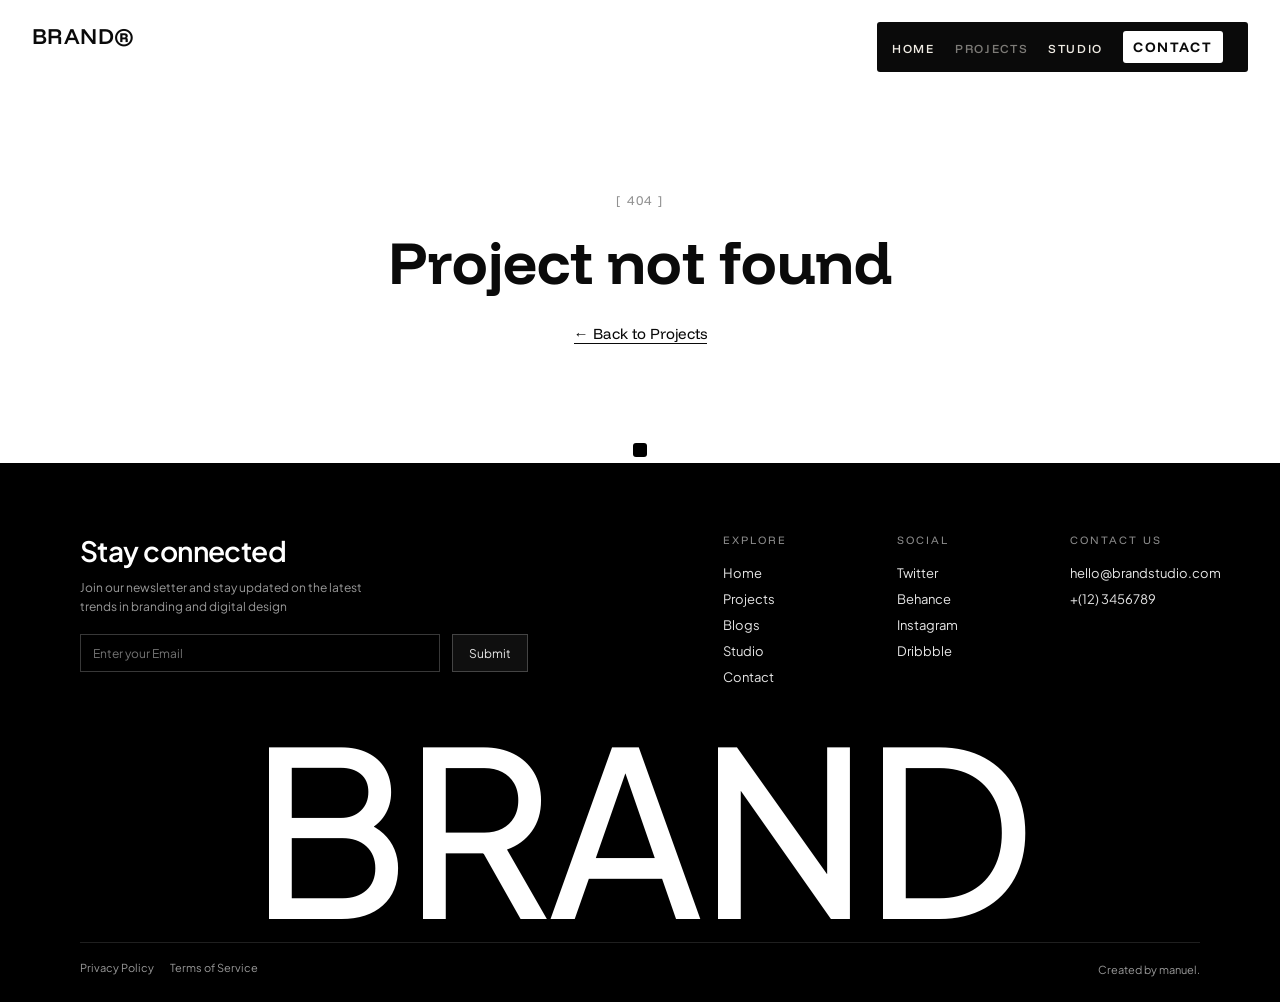
<file: project-detail.html>
<!doctype html>
<html lang="en">

<head>
    <meta charset="UTF-8" />
    <meta name="viewport" content="width=device-width, initial-scale=1.0" />
    <title>BRAND — Project</title>
    <meta name="description" content="Selected case study" />

    <link rel="preconnect" href="https://fonts.googleapis.com" />
    <link rel="preconnect" href="https://fonts.gstatic.com" crossorigin />
    <link
        href="https://fonts.googleapis.com/css2?family=Inter:wght@400;500&family=Plus+Jakarta+Sans:wght@400;500;600;700;800&family=Funnel+Display:wght@400;500;600;700&display=swap"
        rel="stylesheet" />

    <link rel="stylesheet" href="styles.css" />
    <link rel="stylesheet" href="project-detail.css" />
</head>

<body class="detail-page">

    <!-- NAVBAR -->
    <header class="site-header" id="top">
        <nav class="navbar" aria-label="Primary">
            <ul class="nav-links" aria-label="Primary links">
                <li>
                    <a class="nav-link" href="index.html">
                        <span class="swap" aria-hidden="true">
                            <span class="swap__inner">
                                <span class="swap__top">Home</span>
                                <span class="swap__bottom">Home</span>
                            </span>
                        </span>
                        <span class="sr-only">Home</span>
                    </a>
                </li>
                <li>
                    <a class="nav-link nav-link--active" href="projects.html">
                        <span class="swap" aria-hidden="true">
                            <span class="swap__inner">
                                <span class="swap__top">Projects</span>
                                <span class="swap__bottom">Projects</span>
                            </span>
                        </span>
                        <span class="sr-only">Projects</span>
                    </a>
                </li>
                <li>
                    <a class="nav-link" href="#">
                        <span class="swap" aria-hidden="true">
                            <span class="swap__inner">
                                <span class="swap__top">Studio</span>
                                <span class="swap__bottom">Studio</span>
                            </span>
                        </span>
                        <span class="sr-only">Studio</span>
                    </a>
                </li>
                <li>
                    <a class="nav-link contact" href="#">
                        <span class="swap" aria-hidden="true">
                            <span class="swap__inner">
                                <span class="swap__top">Contact</span>
                                <span class="swap__bottom">Contact</span>
                            </span>
                        </span>
                        <span class="sr-only">Contact</span>
                    </a>
                </li>
            </ul>
            <div class="nav-actions">
                <button class="burger-btn" type="button" aria-expanded="false" aria-controls="mobileMenu">
                    <span class="burger-btn__label">Menu</span>
                    <span class="burger-btn__icon" aria-hidden="true">
                        <span class="burger-btn__grid">
                            <span></span><span></span><span></span><span></span>
                        </span>
                        <span class="burger-btn__minus"></span>
                    </span>
                </button>
            </div>
        </nav>
    </header>

    <!-- MOBILE MENU -->
    <div class="mobile-menu" id="mobileMenu" hidden>
        <div class="mobile-menu__panel">
            <div class="mobile-menu__top" aria-label="Menu header">
                <span class="mobile-menu__title">Menu</span>
                <button class="icon-btn close-btn" type="button" aria-label="Close menu">
                    <span class="close" aria-hidden="true">–</span>
                </button>
            </div>
            <div class="mobile-menu__links" aria-label="Mobile links">
                <a class="mobile-link" href="index.html">
                    <span class="swap" aria-hidden="true"><span class="swap__inner"><span
                                class="swap__top">Home</span><span class="swap__bottom">Home</span></span></span>
                    <span class="sr-only">Home</span>
                </a>
                <a class="mobile-link" href="projects.html">
                    <span class="swap" aria-hidden="true"><span class="swap__inner"><span
                                class="swap__top">Projects</span><span
                                class="swap__bottom">Projects</span></span></span>
                    <span class="sr-only">Projects</span>
                </a>
                <a class="mobile-link" href="#">
                    <span class="swap" aria-hidden="true"><span class="swap__inner"><span
                                class="swap__top">Studio</span><span class="swap__bottom">Studio</span></span></span>
                    <span class="sr-only">Studio</span>
                </a>
                <a class="mobile-link" href="contact.html">
                    <span class="swap" aria-hidden="true"><span class="swap__inner"><span
                                class="swap__top">Contact</span><span class="swap__bottom">Contact</span></span></span>
                    <span class="sr-only">Contact</span>
                </a>
            </div>
        </div>
    </div>

    <!-- Wordmark -->
    <a class="page-wordmark" href="index.html" aria-label="Homepage">BRAND®</a>

    <!-- =====================================================
         MAIN — populated by JS
         ===================================================== -->
    <main id="detailMain" class="detail-main">

        <!-- SPLIT PANEL: fixed left + scrollable right -->
        <div class="detail-split" id="detailSplit">

            <!-- LEFT (fixed sidebar) -->
            <aside class="detail-left" id="detailLeft" aria-label="Project info">
                <!-- Back link -->
                <a class="detail-back" href="projects.html" aria-label="Back to all projects">
                    <span aria-hidden="true">←</span> All Projects
                </a>

                <div class="detail-left__body">
                    <h1 class="detail-title" id="detailTitle">—</h1>
                    <p class="detail-desc" id="detailDesc">—</p>

                    <div class="detail-meta" id="detailMeta" aria-label="Project details"></div>

                    <div class="detail-services" id="detailServices" aria-label="Services provided"></div>

                </div>
            </aside>

            <!-- RIGHT (scrollable content) -->
            <div class="detail-right" id="detailRight">
                <div class="detail-content" id="detailContent" aria-label="Project content">
                    <!-- Sections injected by JS -->
                </div>
            </div>

        </div>

        <!-- RELATED PROJECTS -->
        <section class="detail-related" id="detailRelated" aria-label="Related projects">
            <div class="detail-related__inner">
                <h2 class="detail-related__heading">Latest Projects</h2>
                <div class="detail-related__grid" id="detailRelatedGrid"></div>
            </div>
        </section>

    </main>

    <!-- FOOTER -->
    <footer class="site-footer" aria-label="Footer">
        <div class="site-footer__inner">
            <div class="site-footer__top">
                <div class="site-footer__signup" aria-label="Newsletter">
                    <h2 class="site-footer__title">Stay connected</h2>
                    <p class="site-footer__copy">Join our newsletter and stay updated on the latest<br>trends in
                        branding and digital design</p>
                    <form class="site-footer__form" action="#" method="post">
                        <label class="sr-only" for="footerEmail2">Enter your email</label>
                        <input class="site-footer__input" id="footerEmail2" name="email" type="email"
                            autocomplete="email" placeholder="Enter your Email" required />
                        <button class="site-footer__submit" type="submit">Submit</button>
                    </form>
                </div>
                <div class="site-footer__links" aria-label="Footer links">
                    <nav class="site-footer__col" aria-label="Explore">
                        <p class="site-footer__heading">EXPLORE</p>
                        <a class="site-footer__link" href="index.html">Home</a>
                        <a class="site-footer__link" href="projects.html">Projects</a>
                        <a class="site-footer__link" href="#">Blogs</a>
                        <a class="site-footer__link" href="#">Studio</a>
                        <a class="site-footer__link" href="#">Contact</a>
                    </nav>
                    <nav class="site-footer__col" aria-label="Social">
                        <p class="site-footer__heading">SOCIAL</p>
                        <a class="site-footer__link" href="#">Twitter</a>
                        <a class="site-footer__link" href="#">Behance</a>
                        <a class="site-footer__link" href="#">Instagram</a>
                        <a class="site-footer__link" href="#">Dribbble</a>
                    </nav>
                    <div class="site-footer__col" aria-label="Contact us">
                        <p class="site-footer__heading">CONTACT US</p>
                        <a class="site-footer__link" href="mailto:hello@brandstudio.com">hello@brandstudio.com</a>
                        <a class="site-footer__link" href="tel:+123456789">+(12) 3456789</a>
                    </div>
                </div>
            </div>
            <div class="site-footer__wordmark" aria-label="BRAND">
                <span class="site-footer__word">BRAND</span>
            </div>
            <div class="site-footer__bottom" aria-label="Legal links">
                <div class="site-footer__legal">
                    <a class="site-footer__meta" href="#">Privacy Policy</a>
                    <a class="site-footer__meta" href="#">Terms of Service</a>
                </div>
                <div class="site-footer__credit">
                    <span class="site-footer__meta">Created by manuel.</span>
                </div>
            </div>
        </div>
    </footer>

    <!-- Custom cursor -->
    <div class="site-cursor" id="siteCursor" aria-hidden="true">
        <div class="site-cursor__dot"></div>
        <div class="site-cursor__label"></div>
    </div>

    <script src="projects-data.js"></script>
    <script src="script.js"></script>
    <script src="project-detail.js"></script>
</body>

</html>
</file>
<file: styles.css>
:root {
    --bg: #ffffff;
    --nav-bg: #0a0a0a;
    --text: #f0ece4;
    --text-muted: #a09d97;
    --overlay: rgba(0, 0, 0, 0.35);
    --divider: rgba(255, 255, 255, 0.1);

    --grid-gap: 28px;

    --light-bg: #ffffff;
    --light-text: #0a0a0a;
    --light-muted: #a09d97;
    --light-divider: rgba(10, 10, 10, 0.12);

    --font-ui: "Plus Jakarta Sans", system-ui, -apple-system, Segoe UI, Roboto, Helvetica, Arial,
        "Apple Color Emoji", "Segoe UI Emoji";
    --font-body: "Inter", system-ui, -apple-system, Segoe UI, Roboto, Helvetica, Arial,
        "Apple Color Emoji", "Segoe UI Emoji";
    --font-display: "Funnel Display", ui-serif, "Times New Roman", Times, serif;

    --ease: ease;
    --swap-dur: 280ms;
    --accent: #1f4bff;
    --container-pad: 32px;
    --nav-height: 50px;
    --nav-offset-top: 22px;
}

* {
    box-sizing: border-box;
}

[hidden] {
    display: none !important;
}


html {
    height: 100%;
    overflow-x: hidden;
}

body {
    min-height: 100%;
    overflow-x: hidden;
}

.no-scroll {
    overflow: hidden;
}

body {
    margin: 0;
    background: var(--light-bg);
    color: var(--text);
    font-family: var(--font-ui);
}

main {
    position: relative;
    z-index: 1;
}

a {
    color: inherit;
    text-decoration: none;
}

button {
    font: inherit;
}

.sr-only {
    position: absolute;
    width: 1px;
    height: 1px;
    padding: 0;
    margin: -1px;
    overflow: hidden;
    clip: rect(0, 0, 0, 0);
    white-space: nowrap;
    border: 0;
}

/* NAVBAR */
.site-header {
    position: fixed;
    top: 0;
    left: 0;
    right: 0;
    z-index: 50;
    background: transparent;
    pointer-events: none;
}

.navbar {
    position: fixed;
    top: var(--nav-offset-top);
    right: var(--container-pad);
    height: var(--nav-height);
    display: inline-flex;
    align-items: center;
    gap: 10px;
    padding: 0 15px;
    background: var(--nav-bg);
    border-radius: 3px;
    pointer-events: auto;
}

.brand {
    display: inline-flex;
    align-items: center;
    gap: 10px;
    min-height: 44px;
}

.brand__text {
    font-family: var(--font-ui);
    font-weight: 500;
    font-size: 18px;
    letter-spacing: 0.02em;
    color: var(--text);
}

.nav-links {
    list-style: none;
    padding: 0;
    margin: 0;
    display: flex;
    gap: 20px;
    align-items: center;
}

.nav-link {
    display: inline-flex;
    align-items: center;
    height: 20px;
    font-size: 12px;
    letter-spacing: 0.14em;
    text-transform: uppercase;
    font-weight: 500;
    font-family: var(--font-display);
    color: var(--text);
    position: relative;
    padding: 10px 0;
}

.contact {
    background: var(--bg);
    color: var(--nav-bg);
    font-size: 14px;
    font-weight: 700;
    letter-spacing: 0.12em;
    padding: 0 10px;
    border-radius: 3px;
    height: 32px;
}

.nav-actions {
    display: inline-flex;
    align-items: center;
    gap: 14px;
}

.burger-btn {
    display: none;
    align-items: center;
    gap: 12px;
    padding: 0 10px;
    border: 0;
    background: var(--nav-bg);
    color: var(--text);
    cursor: pointer;
}

.burger-btn__label {
    font-family: var(--font-display);
    font-weight: 700;
    font-size: 14px;
    letter-spacing: 0.12em;
    text-transform: uppercase;
}

.burger-btn__icon {
    width: 16px;
    height: 16px;
    display: grid;
    place-items: center;
    position: relative;
}

.burger-btn__grid {
    display: grid;
    grid-template-columns: repeat(2, 1fr);
    gap: 3px;
    width: 16px;
    height: 16px;
}

.burger-btn__grid span {
    display: block;
    background: var(--text);
    border-radius: 1px;
}

.burger-btn__minus {
    position: absolute;
    left: 1px;
    right: 1px;
    height: 2px;
    background: var(--text);
    border-radius: 2px;
    opacity: 0;
}

.burger-btn[aria-expanded="true"] .burger-btn__grid {
    opacity: 0;
}

.burger-btn[aria-expanded="true"] .burger-btn__minus {
    opacity: 1;
}

.btn-outline {
    display: inline-flex;
    align-items: center;
    justify-content: center;
    height: 34px;
    padding: 0 10px;
    border-radius: 3px;
    border: 1px solid var(--text);
    color: black;
    background: white;
    font-size: 13px;
    text-transform: uppercase;
    font-weight: 700;
    line-height: 1;
}

.btn-outline--mobile {
    padding: 0 16px;
}

.icon-btn {
    height: 44px;
    width: 44px;
    border-radius: 999px;
    border: 1px solid transparent;
    background: transparent;
    color: var(--text);
    display: inline-grid;
    place-items: center;
    cursor: pointer;
}

.burger {
    width: 18px;
    height: 12px;
    position: relative;
}

.burger::before,
.burger::after,
.burger span {
    content: "";
    position: absolute;
    left: 0;
    right: 0;
    height: 2px;
    background: var(--text);
    border-radius: 2px;
}

.burger::before {
    top: 0;
}

.burger::after {
    bottom: 0;
}

.burger span {
    top: 50%;
    transform: translateY(-50%);
}

/* swap animation */
.swap {
    height: 1em;
    line-height: 1;
    display: inline-block;
    overflow: hidden;
}

.swap__inner {
    display: flex;
    flex-direction: column;
    transform: translateY(0);
    transition: transform var(--swap-dur) var(--ease);
    will-change: transform;
}

.swap__top,
.swap__bottom {
    display: block;
    line-height: 1;
}

.nav-link:hover .swap__inner,
.nav-link:active .swap__inner,
.mobile-link:hover .swap__inner,
.mobile-link:active .swap__inner {
    transform: translateY(-50%);
}

/* HERO CORNER WORDMARK */
.hero-wordmark {
    position: absolute;
    top: var(--nav-offset-top);
    left: var(--container-pad);
    z-index: 5;
    font-family: var(--font-display);
    font-weight: 600;
    font-size: 22px;
    letter-spacing: 0.02em;
    color: var(--text);
}

/* HERO */
.hero {
    position: fixed;
    inset: 0;
    width: 100%;
    height: 100vh;
    height: 100svh;
    display: grid;
    align-items: end;
    z-index: 0;
    overflow: hidden;
    background: #000;
}

.hero__bg {
    position: absolute;
    inset: 0;
    background-image: url("/asset/annie-spratt-QckxruozjRg-unsplash.jpg");
    background-size: cover;
    background-position: center;
    will-change: transform;
    transform: translate3d(0, 0, 0) scale(1.18);
}


.hero__overlay {
    position: absolute;
    inset: 0;
    background: var(--overlay);
}

.hero__content {
    position: relative;
    padding: calc(var(--nav-height) + 10px) var(--container-pad) 50px;
    width: 100%;
    max-width: 1400px;
    margin: 0 auto;

    display: flex;
    align-items: flex-end;
    justify-content: space-between;
    gap: clamp(24px, 6vw, 110px);

    min-width: 0;

    will-change: transform;
}

.hero__title {
    margin: 0;
    font-family: var(--font-display);
    font-weight: 700;
    font-size: clamp(18px, 8vw, 90px);
    line-height: 0.88;
    letter-spacing: 0.015em;
    text-transform: uppercase;
    color: var(--text);
    /* flex: 1 1 auto; */
    min-width: 0;
}

.hero__copy {
    margin: 0;
    max-width: 56ch;
    font-family: var(--font-display);
    font-weight: 400;
    font-size: 12px;
    line-height: 1.9;
    letter-spacing: 0.18em;
    text-transform: uppercase;
    color: var(--text);
    /* flex: 0 1 56ch; */
    margin-left: auto;
    padding-bottom: 20px;
}

/* @media (min-width: 1100px) {
    .hero__title {
        white-space: nowrap;
    }
} */

.hero__label {
    margin: 0 0 18px;
    font-size: 12px;
    letter-spacing: 0.16em;
    text-transform: uppercase;
    color: var(--text);
}

.hero__brand {
    margin: 0 0 18px;
    font-family: var(--font-display);
    font-weight: 600;
    letter-spacing: 0.01em;
    font-size: clamp(44px, 6.6vw, 96px);
    line-height: 0.95;
    color: var(--text);
}

.hero__headline {
    margin: 0;
    font-family: var(--font-display);
    font-weight: 500;
    font-size: clamp(30px, 4.6vw, 64px);
    line-height: 1.05;
    letter-spacing: 0.005em;
    max-width: 22ch;
    color: var(--text);
}

.hero-spacer {
    height: 100vh;
    height: 100svh;
}

.intro-section {
    position: relative;
    margin-top: 100vh;
    margin-top: 100svh;
    background: var(--light-bg);
    padding: 80px 80px;
    z-index: 2;
}

.intro-label {
    margin: 0 0 28px;
    font-family: var(--font-display);
    font-size: 12px;
    letter-spacing: 0.18em;
    text-transform: uppercase;
    color: #1a1a1a;
}

.headline-container {
    padding-left: 12%;
}

.main-text {
    color: #1a1a1a;
    font-size: clamp(28px, 6vw, 48px);
    font-weight: 500;
    line-height: 1.25;
    text-align: right;

    font-family: "Funnel Display", sans-serif;
    margin: 0;
}


/* --- THE WORD-BY-WORD LOGIC --- */
.word {
    display: inline;
    font-family: "Funnel Display", sans-serif;
    color: #1a1a1a;
    /* Start dark */
    transition: color 0.8s cubic-bezier(0.4, 0, 0.2, 1);
    /* Increase 0.08s to 0.1s if you want it even slower */
    transition-delay: calc(var(--word-index) * 0.08s);
}

/* PHOTOGRAPHY STATS */
.photo-stats {
    display: flex;
    align-items: flex-start;
    gap: 80px;
    margin-top: 70px;
    padding-left: 28%;
}

.photo-stat {
    display: flex;
    flex-direction: column;
    align-items: center;
    gap: 6px;
}

.photo-stat__number {
    font-family: var(--font-body);
    font-weight: 500;
    font-size: clamp(92px, 10vw, 110px);
    line-height: 1;
    color: #1a1a1a;
    letter-spacing: -0.03em;
}

.photo-stat__label {
    font-family: "Funnel Display", sans-serif;
    font-weight: 400;
    font-size: 18px;
    color: #1b1b1b;
    letter-spacing: 0.01em;
}

/* --- REVEAL COLORS --- */

/* When visible, turn words white */
.is-visible .word {
    color: #ffffff;
}

.is-visible .photo-stat__number {
    color: #ffffff;
}

.is-visible .photo-stat__label {
    color: #9a9a9a;
}

.is-visible .intro-label {
    color: #dcdcdc;
}

/* Button & Corner Effect */
.see-work-btn {
    position: relative;
    color: #1a1a1a;
    text-decoration: none;
    padding: 15px 40px;
    font-size: 16px;
    font-family: "Funnel Display", sans-serif;
    transition: color 0.3s;
}

.see-work-btn::before,
.see-work-btn::after {
    content: '';
    position: absolute;
    inset: 0;
    border: 1.5px solid #1a1a1a;
    transform: scale(0.8);
    opacity: 1;
    transition: all 0.4s cubic-bezier(0.165, 0.84, 0.44, 1);
    -webkit-mask-image:
        linear-gradient(to right, black 8px, transparent 8px, transparent calc(100% - 8px), black calc(100% - 8px)),
        linear-gradient(to bottom, black 8px, transparent 8px, transparent calc(100% - 8px), black calc(100% - 8px));
    mask-image:
        linear-gradient(to right, black 8px, transparent 8px, transparent calc(100% - 8px), black calc(100% - 8px)),
        linear-gradient(to bottom, black 8px, transparent 8px, transparent calc(100% - 8px), black calc(100% - 8px));
    -webkit-mask-composite: source-in;
    mask-composite: intersect;
}

/* .marquee {
  overflow: hidden;
  user-select: none;
  display: flex;
  background: var(--light-bg);
} */

/* 1. The Container: Uses position relative so the fade overlays stay inside */
.marquee {
    position: relative;
    width: 100%;
    overflow: hidden;
    background: #ffffff;
    z-index: 2;
    /* padding: 10px;
    border-top: 1px solid #9a9a9a62;
    border-bottom: 1px solid #9a9a9a62; */

}

.marquee::before,
.marquee::after {
    content: "";
    position: absolute;
    top: 0;
    width: 200px;
    height: 100%;
    z-index: 2;
    pointer-events: none;
}

.marquee::before {
    left: 0;
    background: linear-gradient(to right, white, rgba(255, 255, 255, 0));
}

.marquee::after {
    right: 0;
    background: linear-gradient(to left, white, rgba(255, 255, 255, 0));
}

/* 3. The Scrolling Track */
.marquee-content {
    display: flex;
    gap: 60px;
    width: max-content;
    animation: scroll 25s linear infinite;
}

/* Pause on hover */
.marquee:hover .marquee-content {
    animation-play-state: paused;
}

.logo-item {
    flex-shrink: 0;
    font-family: var(--font-display);
    font-weight: 400;
    font-size: 24px;
    text-transform: uppercase;
    color: #000;
    display: flex;
    align-items: center;
    letter-spacing: 2px;
}

.logo-item b {
    font-weight: 900;
    margin-right: 8px;
}

/* 4. The Animation Logic */
@keyframes scroll {
    from {
        transform: translateX(0);
    }

    to {
        transform: translateX(-50%);
    }

    /* -50% ensures a seamless loop */
}

/* SELECTED PROJECTS */
.projects {
    background: var(--light-bg);
    color: var(--light-text);
    position: relative;
    z-index: 2;
}

.projects__inner {
    padding: 150px 80px 120px;
    max-width: 1520px;
    margin: 0 auto;
}

.projects__label {
    margin: 0 0 22px;
    font-family: var(--font-display);
    font-size: 12px;
    letter-spacing: 0.16em;
    text-transform: uppercase;
}

.projects__head {
    display: grid;
    grid-template-columns: 1.15fr 0.85fr;
    gap: 80px;
    align-items: start;
}

.projects__headline {
    margin: 0;
    font-family: var(--font-display);
    font-weight: 500;
    font-size: clamp(34px, 5.1vw, 62px);
    line-height: 1.02;
    letter-spacing: -0.02em;
}

.projects__support {
    margin: 10px 0 0;
    max-width: 380px;
    justify-self: end;
    font-family: var(--font-ui);
    font-size: 15px;
    line-height: 1.55;
    color: rgba(10, 10, 10, 0.849);
}

.editorial-grid {
    display: grid;
    grid-template-columns: repeat(12, 1fr);
    gap: 70px;
    max-width: 1200px;
    margin: 100px auto;
}

/* Anchor-reset: cards are now <a> tags â€” strip link defaults */
.card-1-style,
.card-2,
.card-3,
.card-4-style,
.card-5-offset {
    display: block;
    text-decoration: none;
    color: inherit;
    cursor: none;
}

/* THE MASTER STYLE - Card 1, 4, and 5 use this */
.card-1-style {
    grid-column: 1 / span 6;
    aspect-ratio: 1.1 / 1;
}


/* Unique styles for the others */
.card-2 {
    grid-column: 7 / span 6;
    aspect-ratio: 1 / 1;
    /* Shorter than the rest */
    margin-top: 150px;
}

.card-3 {
    grid-column: 2 / span 10;
    aspect-ratio: 12/ 7;
    margin: 60px 0;
}

/* Position offsets for the last two to prevent alignment */
/* Card 4 (Angel) stays on the left */
.card-4-style {
    grid-column: 1 / span 5;
    aspect-ratio: 1.1 / 1;
}

/* Card 5 (Redemption) - FIXED */
.card-5-offset {
    /* We force it to start at column 8 to match the top pair's gap */
    grid-column: 8 / span 5;

    /* We keep the height identical to Card 1 */
    aspect-ratio: 1.1 / 1;

    /* We keep the vertical stagger */
    margin-top: 150px;
}

.img-container {
    width: 100%;
    height: 100%;
    overflow: hidden;
    background: #1a1a1a;
}

img {
    width: 100%;
    height: 100%;
    object-fit: cover;
    filter: grayscale(100%);
}

/* .project-hover {
    position: absolute;
    left: 18px;
    bottom: 18px;
    padding: 8px 12px;
    background: #ffffff;
    border: 1px solid rgba(10, 10, 10, 0.2);
    border-radius: 2px;
    font-family: var(--font-display);
    font-size: 12px;
    letter-spacing: 0.06em;
    text-transform: uppercase;
    opacity: 0;
    transform: translateY(6px);
    transition: opacity 200ms var(--ease), transform 200ms var(--ease);
    pointer-events: none;
}

.project-card:hover .project-hover,
.project-card:focus-visible .project-hover {
    opacity: 1;
    transform: translateY(0);
}

.project-card:hover .project-media img {
    transform: scale(1.02);
} */

.project-meta {
    display: flex;
    align-items: flex-end;
    justify-content: space-between;
    gap: 20px;
    padding-top: 10px;
    font-family: var(--font-display);
}

.project-title {
    font-size: 18px;
    line-height: 1.35;
    color: rgba(10, 10, 10, 0.78);
}

.project-subtitle {
    font-size: 13px;
    color: rgba(10, 10, 10, 0.616);
    margin-top: 2px;
}

.project-year {
    font-size: 16px;
    color: rgba(10, 10, 10, 0.78);
    white-space: nowrap;
}

/* 1. Base state for all images */
img {
    width: 100%;
    height: 100%;
    object-fit: cover;
    filter: grayscale(100%) brightness(0.8);
    /* Start dim and B&W */
    transition:
        filter 0.6s cubic-bezier(0.4, 0, 0.2, 1),
        transform 0.8s cubic-bezier(0.4, 0, 0.2, 1);
}

/* 2. Hover state: Applied to the card so the image inside reacts */
.card-1-style:hover img,
.card-2:hover img,
.card-3:hover img,
.card-4-style:hover img,
.card-5-offset:hover img {
    filter: grayscale(0%) brightness(1);
    /* Pop to full color/brightness */
    transform: scale(1.08);
    /* Sophisticated zoom */
}

/* 3. Caption Reaction (Optional but recommended) */
.card-1-style:hover .caption,
.card-2:hover .caption,
.card-3:hover .caption,
.card-4-style:hover .caption,
.card-5-offset:hover .caption {
    border-top-color: #fff;
    /* Highlight the line on hover */
    color: #fff;
}

.projects__all {
    margin-top: 10px;
    display: flex;
    width: fit-content;
    margin-left: auto;
    margin-right: auto;
    align-items: center;
    gap: 10px;
    padding: 10px 12px;
    border: 1px solid rgba(10, 10, 10, 0.836);
    border-radius: 2px;
    font-family: var(--font-display);
    font-size: 15px;
    color: var(--light-text);
}

.projects__all:hover {
    border-color: rgba(10, 10, 10, 0.6);
}

/* SERVICES + PROCESS */
.services {
    background: var(--nav-bg);
    color: var(--text);
    position: relative;
    z-index: 2;
}

.services__inner {
    padding: 100px 50px 110px;
    max-width: 1520px;
    margin: 0 auto;
}

.services__grid {
    display: grid;
    grid-template-columns: 500px 1fr;
    gap: 90px;
    align-items: start;
    padding-bottom: 80px;
}

.services__label {
    margin: 0 0 18px;
    font-family: var(--font-display);
    font-size: 11px;
    letter-spacing: 0.18em;
    text-transform: uppercase;
    color: rgba(240, 236, 228, 0.7);
}

.services-card {
    display: grid;
    gap: 14px;
}

.services-card__media {
    width: 250px;
    aspect-ratio: 1.2 / 1;
    overflow: hidden;
    background: #151515;
}

.services-card__media img {
    width: 100%;
    height: 100%;
    object-fit: cover;
    filter: grayscale(100%) contrast(1.05) brightness(0.9);
    transform: none;
}

.services-card__copy {
    margin: 0;
    font-family: var(--font-body);
    font-size: 12px;
    letter-spacing: 0.1em;
    line-height: 1.55;
    color: rgba(240, 236, 228, 0.72);
    max-width: 300px;
}

.services-card__cta {
    display: inline-flex;
    align-items: center;
    justify-content: space-between;
    gap: 12px;
    width: fit-content;
    padding: 9px 12px;
    border: 1px solid rgba(240, 236, 228, 0.35);
    border-radius: 2px;
    font-family: var(--font-display);
    font-size: 15px;
    color: var(--text);
}

.services-card__cta:hover {
    border-color: rgba(240, 236, 228, 0.75);
}

.services__right {
    border-top: 1px solid rgba(240, 236, 228, 0.2);
}

.accordion {
    display: grid;
}

.accordion__item {
    border-bottom: 1px solid rgba(240, 236, 228, 0.2);
}

.accordion__trigger {
    width: 100%;
    display: flex;
    align-items: center;
    justify-content: space-between;
    gap: 16px;
    padding: 18px 0;
    background: transparent;
    border: 0;
    color: inherit;
    cursor: pointer;
    text-align: left;
}

.accordion__title {
    font-family: var(--font-display);
    font-weight: 500;
    font-size: 42px;
    letter-spacing: -0.01em;
}

.accordion__icon {
    width: 18px;
    height: 18px;
    position: relative;
    flex: 0 0 auto;
    opacity: 0.9;
}

.accordion__icon::before,
.accordion__icon::after {
    content: "";
    position: absolute;
    left: 50%;
    top: 50%;
    width: 14px;
    height: 2px;
    background: rgba(240, 236, 228, 0.9);
    transform: translate(-50%, -50%);
}

.accordion__icon::after {
    transform: translate(-50%, -50%) rotate(90deg);
    transition: transform 180ms var(--ease);
}

.accordion__item.is-open .accordion__icon::after {
    transform: translate(-50%, -50%) rotate(0deg);
}

.accordion__panel {
    padding: 0 0 18px;
}

.accordion__desc {
    margin: 0 0 12px;
    font-family: var(--font-ui);
    letter-spacing: 0.1em;
    font-size: 12px;
    line-height: 1.55;
    color: rgba(240, 236, 228, 0.72);
    max-width: 640px;
}

.accordion__tags {
    display: flex;
    flex-wrap: wrap;
    gap: 8px;
    margin: 0 0 12px;
}

.tag {
    display: inline-flex;
    align-items: center;
    height: 30px;
    padding: 10px 8px;
    border-radius: 2px;
    border: 1px solid rgba(240, 236, 228, 0.28);
    color: rgba(240, 236, 228, 0.86);
    font-family: var(--font-display);
    letter-spacing: 0.1em;
    font-size: 11px;
    white-space: nowrap;
}

.accordion__thumbs {
    display: grid;
    grid-template-columns: repeat(3, 1fr);
    gap: 10px;
    max-width: 600px;
}

.accordion__thumbs img {
    width: 100%;
    aspect-ratio: 4 / 3;
    object-fit: cover;
    filter: none;
    transform: none;
}

.process {
    margin-top: 90px;
}

.process__label {
    margin: 0 0 18px;
    font-family: var(--font-display);
    font-size: 11px;
    letter-spacing: 0.18em;
    text-transform: uppercase;
    color: rgba(240, 236, 228, 0.7);
}

.process__grid {
    display: grid;
    grid-template-columns: repeat(4, 1fr);
    gap: 14px;
}

.process-card {
    border: 1px solid rgba(240, 236, 228, 0.18);
    border-radius: 2px;
    padding: 26px;
    min-height: 300px;
    background: linear-gradient(135deg,
            rgba(255, 255, 255, 0.10),
            rgba(255, 255, 255, 0.10));
    backdrop-filter: blur(12px) saturate(130%);
    -webkit-backdrop-filter: blur(12px) saturate(130%);
    overflow: hidden;
    display: flex;
    flex-direction: column;
}

.process-card__top {
    display: flex;
    align-items: center;
    justify-content: space-between;
}

.process-card__num {
    font-family: var(--font-display);
    font-size: 13px;
    letter-spacing: 0.1em;
    color: rgba(240, 236, 228, 0.85);
}

.process-card__plus {
    font-family: var(--font-display);
    font-size: 18px;
    color: rgba(240, 236, 228, 0.85);
}

.process-card__title {
    margin: auto 0 14px;
    font-family: var(--font-display);
    font-weight: 500;
    font-size: clamp(26px, 2.4vw, 34px);
    line-height: 1.02;
    letter-spacing: -0.02em;
}

.process-card__desc {
    margin: 0;
    font-family: var(--font-ui);
    font-size: 13px;
    line-height: 1.6;
    letter-spacing: 0.02em;
    color: rgba(240, 236, 228, 0.72);
}

.benefits {
    position: relative;
    z-index: 2;
    color: var(--light-text);
    background: var(--light-bg);
}

.benefits__inner {
    max-width: 1520px;
    margin: 0 auto;
    padding: 110px 50px;
}

.benefits__head {
    display: grid;
    grid-template-columns: 1fr 420px;
    gap: 50px;
    align-items: start;
    margin-bottom: 46px;
}

.benefits__kicker {
    margin: 0 0 8px;
    font-family: var(--font-display);
    font-size: 12px;
    letter-spacing: 0.18em;
    text-transform: uppercase;
    color: rgba(10, 10, 10, 0.842);
}

.benefits__headline {
    margin: 0;
    font-family: var(--font-display);
    font-weight: 500;
    font-size: clamp(34px, 5.1vw, 62px);
    /* letter-spacing: -0.03em; */
    line-height: 1.05;
}

.benefits__name {
    color: var(--accent);
}

.benefits__aside {
    display: grid;
    justify-items: end;
    gap: 16px;
}

.benefits__copy {
    margin-top: 20px;
    max-width: 35ch;
    font-family: var(--font-ui);
    font-size: 13px;
    line-height: 1.6;
    color: rgba(10, 10, 10, 0.781);
    text-align: right;
}

.benefits__cta {
    display: inline-flex;
    align-items: center;
    gap: 10px;
    padding: 12px 16px;
    border-radius: 2px;
    background: var(--nav-bg);
    color: var(--text);
    font-family: var(--font-display);
    font-size: 13px;
    letter-spacing: 0.08em;
    text-transform: none;
    font-weight: 600;
}

.benefits__grid {
    display: grid;
    grid-template-columns: repeat(3, 1fr);
    grid-template-areas:
        "wide wide feature"
        "card2 card3 card4";
    grid-template-rows: 420px 320px;
    gap: 18px;
}

.benefit-card {
    position: relative;
    overflow: hidden;
    background: #e9e9e9;
}

.benefit-card--wide {
    grid-area: wide;
}

.benefit-card--feature {
    grid-area: feature;
}

.benefits__grid .benefit-card:nth-child(3) {
    grid-area: card2;
}

.benefits__grid .benefit-card:nth-child(4) {
    grid-area: card3;
}

.benefits__grid .benefit-card:nth-child(5) {
    grid-area: card4;
}

.benefit-card__media {
    position: absolute;
    inset: 0;
    width: 100%;
    height: 100%;
    display: block;
}

.benefit-card__media img {
    width: 100%;
    height: 100%;
    object-fit: cover;
    object-position: center;
    display: block;
    filter: grayscale(100%) contrast(1.05) brightness(0.96);
}

.benefit-card::before {
    content: "";
    position: absolute;
    inset: 0;
    background: none;
    pointer-events: none;
    z-index: 1;
}

.benefit-card:not(.benefit-card--wide)::after {
    content: "";
    position: absolute;
    left: 0;
    right: 0;
    top: 48%;
    bottom: 0;
    background: linear-gradient(to top,
            rgba(0, 0, 0, 0.78) 0%,
            rgba(0, 0, 0, 0.38) 36%,
            rgba(0, 0, 0, 0) 100%);
    pointer-events: none;
    z-index: 1;
}

.benefit-card__title {
    position: absolute;
    left: 18px;
    bottom: 48px;
    margin: 0;
    color: #fff;
    padding: 0;
    background: transparent;
    border-radius: 0;
    font-family: var(--font-display);
    font-weight: 600;
    font-size: 25px;
    line-height: 1.05;
    letter-spacing: -0.02em;
    max-width: calc(100% - 36px);
    text-shadow: 0 1px 0 rgba(0, 0, 0, 0.25);
    z-index: 2;
}

.benefit-card--wide .benefit-card__title {
    left: 16px;
    right: 16px;
    top: 14px;
    bottom: auto;
    padding: 0;
    background: transparent;
    font-size: 25px;
    letter-spacing: -0.01em;
}

.benefit-card--wide::before {
    content: "";
    position: absolute;
    left: 0;
    right: 0;
    top: 0;
    height: 92px;
    background: linear-gradient(to bottom, rgba(0, 0, 0, 0.46), rgba(0, 0, 0, 0));
    pointer-events: none;
    z-index: 1;
}



.benefit-card__bar {
    position: absolute;
    left: 0;
    right: 0;
    bottom: 0;
    height: 36px;
    display: flex;
    align-items: center;
    justify-content: space-between;
    gap: 12px;
    padding: 0 12px;
    background: rgba(0, 0, 0, 0.6);
    color: rgba(255, 255, 255, 0.92);
    font-family: var(--font-display);
    font-size: 13px;
    z-index: 2;
}

.benefit-card__idx {
    letter-spacing: 0.14em;
    opacity: 0.9;
}

.benefit-card__note {
    opacity: 1;
}

/* TESTIMONIALS */
.testimonials {
    position: relative;
    z-index: 2;
    color: var(--light-bg);
    background: #000;

}

.testimonials__inner {
    position: relative;
    max-width: 1520px;
    margin: 0 auto;
    padding: 100px 80px 80px;
    display: grid;
    grid-template-columns: 200px 1fr;
    grid-template-rows: 1fr auto;
    gap: 0 60px;
    min-height: 520px;
}

.testimonials__label {
    grid-column: 1;
    grid-row: 1;
    margin: 0;
    font-family: var(--font-display);
    font-size: 12px;
    letter-spacing: 0.16em;
    text-transform: uppercase;
    color: rgb(255, 255, 255);
    align-self: start;
}

.testimonials__slider {
    grid-column: 2;
    grid-row: 1;
    position: relative;
    min-height: 320px;
}

.testimonial-slide {
    position: absolute;
    inset: 0;
    display: flex;
    flex-direction: column;
    justify-content: center;
    opacity: 0;
    transform: translateY(18px);
    pointer-events: none;
    transition: opacity 0.5s cubic-bezier(0.4, 0, 0.2, 1),
        transform 0.5s cubic-bezier(0.4, 0, 0.2, 1);
}

.testimonial-slide.is-active {
    opacity: 1;
    transform: translateY(0);
    pointer-events: auto;
    position: relative;
}

.testimonial__quote {
    margin: 0 0 50px;
    padding: 0;
    border: 0;
    font-family: var(--font-display);
    font-weight: 500;
    font-size: clamp(28px, 3.8vw, 48px);
    line-height: 1.18;
    letter-spacing: -0.01em;
    color: var(--light-bg);
    max-width: 1200px;
}

.testimonial__author {
    display: flex;
    align-items: center;
    gap: 16px;
}

.testimonial__avatar {
    width: 52px;
    height: 52px;
    border-radius: 3px;
    overflow: hidden;
    flex-shrink: 0;
    background: #e0e0e0;
}

.testimonial__avatar img {
    width: 100%;
    height: 100%;
    object-fit: cover;
    filter: grayscale(100%) brightness(0.95);
    transform: none;
}

.testimonial__info {
    display: flex;
    flex-direction: column;
    gap: 2px;
}

.testimonial__name {
    font-family: var(--font-ui);
    font-weight: 600;
    font-size: 15px;
    color: var(--light-bg);
    letter-spacing: 0.01em;
}

.testimonial__role {
    font-family: var(--font-ui);
    font-weight: 400;
    font-size: 13px;
    color: var(--light-muted);
    letter-spacing: 0.01em;
}

.testimonials__nav {
    grid-column: 2;
    grid-row: 2;
    justify-self: end;
    align-self: end;
    display: flex;
    gap: 8px;
    margin-top: 30px;
}

.testimonials__btn {
    width: 46px;
    height: 46px;
    display: inline-grid;
    place-items: center;
    border: 1px solid rgba(255, 255, 255, 0.2);
    border-radius: 0;
    background: transparent;
    color: var(--light-bg);
    font-size: 18px;
    cursor: pointer;
    transition: border-color 0.2s ease, background 0.2s ease;
}

.testimonials__btn:hover {
    border-color: rgba(255, 255, 255, 0.6);
    background: rgba(10, 10, 10, 0.04);
}

/* FAQS */
.faq {
    position: relative;
    z-index: 2;
    background: var(--light-bg);
    color: var(--light-text);
}

.faq__inner {
    max-width: 1520px;
    margin: 0 auto;
    padding: 110px 80px 120px;
    display: grid;
    grid-template-columns: minmax(320px, 460px) 1fr;
    grid-template-rows: auto auto 1fr;
    gap: 30px 90px;
    align-items: start;
}

.faq__label {
    grid-column: 1;
    grid-row: 1;
    margin: 0;
    font-family: var(--font-display);
    font-size: 12px;
    letter-spacing: 0.16em;
    text-transform: uppercase;
    color: rgba(10, 10, 10, 0.72);
}

.faq__headline {
    grid-column: 1;
    grid-row: 2;
    margin: 0;
    font-family: var(--font-display);
    font-weight: 500;
    font-size: clamp(46px, 5.6vw, 56px);
    line-height: 1.02;
    letter-spacing: -0.03em;
    color: var(--light-text);
}

.faq-card {
    grid-column: 1;
    grid-row: 3;
    width: 100%;
    max-width: 820px;
    padding: 28px;
    border: 1px solid var(--text);
    border-radius: 3px;
    background: rgba(10, 10, 10, 0.02);
}

.faq-card__avatar {
    width: 92px;
    height: 92px;
    border-radius: 3px;
    overflow: hidden;
    margin-bottom: 18px;
    background: #eaeaea;
}

.faq-card__avatar img {
    width: 100%;
    height: 100%;
    object-fit: cover;
    filter: grayscale(100%) brightness(0.95);
}

.faq-card__title {
    margin: 0 0 10px;
    font-family: var(--font-ui);
    font-weight: 500;
    font-size: 22px;
    letter-spacing: -0.02em;
    color: var(--light-text);
}

.faq-card__copy {
    margin: 0 0 18px;
    font-family: var(--font-ui);
    font-size: 12px;
    line-height: 1.6;
    letter-spacing: 0.01em;
    color: rgba(10, 10, 10, 0.65);
}

.faq-card__btn {
    display: inline-flex;
    align-items: center;
    justify-content: center;
    height: 40px;
    padding: 0 14px;
    background: #0a0a0a;
    color: #ffffff;
    border: 1px solid #0a0a0a;
    border-radius: 4px;
    font-family: var(--font-display);
    font-size: 12px;
    font-weight: 600;
    letter-spacing: 0.1em;
    text-transform: none;
}

.faq-card__btn:hover {
    background: #000000;
    border-color: #000000;
}

.faq-card__btn:focus-visible {
    outline: 2px solid rgba(31, 75, 255, 0.55);
    outline-offset: 3px;
}

.faq-card__foot {
    margin: 18px 0 8px;
    font-family: var(--font-ui);
    font-size: 11px;
    letter-spacing: 0.01em;
    color: rgba(10, 10, 10, 0.55);
}

.faq-card__email {
    display: inline-flex;
    align-items: center;
    gap: 10px;
    font-family: var(--font-ui);
    font-size: 12px;
    letter-spacing: 0.01em;
    color: rgba(10, 10, 10, 0.72);
}

.faq-card__email:hover {
    text-decoration: underline;
}

.faq-card__email-icon {
    display: inline-flex;
    width: 16px;
    height: 16px;
    color: rgba(10, 10, 10, 0.7);
}

.faq__list {
    grid-column: 2;
    grid-row: 3;
    width: 100%;
}

.faq .accordion {
    border-top: 1px solid var(--light-divider);
}

.faq .accordion__item {
    border-bottom: 1px solid var(--light-divider);
}

.faq .accordion__trigger {
    padding: 26px 0;
}

.faq .accordion__title {
    font-family: var(--font-ui);
    font-weight: 500;
    font-size: 16px;
    letter-spacing: 0.01em;
    color: var(--light-text);
}

.faq .accordion__icon {
    width: 18px;
    height: 18px;
    opacity: 1;
}

.faq .accordion__icon::before,
.faq .accordion__icon::after {
    background: rgba(10, 10, 10, 0.78);
}

.faq .accordion__panel {
    padding: 0 0 22px;
}

.faq .accordion__desc {
    max-width: 720px;
    color: rgba(10, 10, 10, 0.62);
    letter-spacing: 0.01em;
    font-size: 13px;
}

.faq .accordion__trigger:focus-visible {
    outline: 2px solid rgba(31, 75, 255, 0.55);
    outline-offset: 6px;
}

/* CTA MARQUEE */
.cta-marquee {
    position: relative;
    z-index: 2;
    background: #fff;
    color: #000000;
    overflow: hidden;
}

.cta-marquee__inner {
    max-width: 1520px;
    margin: 0 auto;
    padding: 70px 80px 70px;
    display: grid;
    justify-items: center;
    text-align: center;
    gap: 18px;
}

.cta-marquee__title {
    margin: 0;
    font-family: var(--font-display);
    font-weight: 800;
    text-transform: uppercase;
    letter-spacing: 0.12em;
    font-size: clamp(34px, 5.2vw, 64px);
    line-height: 1.08;
}

.cta-marquee__link {
    display: inline-flex;
    align-items: center;
    justify-content: center;
    height: 34px;
    padding: 0 12px;
    font-family: var(--font-ui);
    font-size: 13px;
    font-weight: 500;
    color: rgba(255, 255, 255, 0.86);
}

.cta-marquee__link:hover {
    color: #ffffff;
    text-decoration: underline;
}

.cta-marquee__rail {
    position: relative;
    padding: 20px 0 120px;
    transform: rotate(-6deg);
    transform-origin: center;
}

.cta-marquee__rail::before,
.cta-marquee__rail::after {
    content: "";
    position: absolute;
    top: 0;
    bottom: 0;
    width: 180px;
    z-index: 2;
    pointer-events: none;
}

.cta-marquee__rail::before {
    left: 0;
}

.cta-marquee__rail::after {
    right: 0;
}

.cta-marquee__track {
    display: flex;
    gap: 20px;
    width: max-content;
    animation: ctaMarqueeScroll 26s linear infinite;
    padding: 0 60px;
}

.cta-marquee__rail:hover .cta-marquee__track {
    animation-play-state: paused;
}

.cta-marquee__item {
    flex: 0 0 auto;
    width: clamp(220px, 28vw, 320px);
    height: clamp(140px, 18vw, 200px);
    border-radius: 3px;
    overflow: hidden;
    background: rgba(255, 255, 255, 0.06);
}

.cta-marquee__item img {
    width: 100%;
    height: 100%;
    object-fit: cover;
    display: block;
}

@keyframes ctaMarqueeScroll {
    from {
        transform: translateX(0);
    }

    to {
        transform: translateX(-50%);
    }
}

/* FOOTER */
.site-footer {
    position: relative;
    z-index: 2;
    background: #000;
    color: #fff;
}

.site-footer__inner {
    max-width: 1520px;
    margin: 0 auto;
    padding: 70px 80px 24px;
}

.site-footer__top {
    display: grid;
    grid-template-columns: 1.1fr 0.9fr;
    gap: 60px;
    align-items: start;
}

.site-footer__title {
    margin: 0 0 10px;
    font-family: var(--font-ui);
    font-weight: 600;
    font-size: 28px;
    letter-spacing: -0.02em;
}

.site-footer__copy {
    margin: 0 0 18px;
    font-family: var(--font-ui);
    font-size: 12px;
    line-height: 1.6;
    color: rgba(255, 255, 255, 0.6);
}

.site-footer__form {
    display: flex;
    gap: 12px;
    align-items: center;
    flex-wrap: wrap;
}

.site-footer__input {
    width: min(360px, 100%);
    height: 38px;
    padding: 0 12px;
    background: transparent;
    border: 1px solid rgba(255, 255, 255, 0.22);
    color: #fff;
    font-family: var(--font-ui);
    font-size: 12px;
    outline: none;
}

.site-footer__input::placeholder {
    color: rgba(255, 255, 255, 0.45);
}

.site-footer__input:focus {
    border-color: rgba(255, 255, 255, 0.55);
}

.site-footer__submit {
    height: 38px;
    padding: 0 16px;
    border: 1px solid rgba(255, 255, 255, 0.22);
    background: rgba(255, 255, 255, 0.06);
    color: rgba(255, 255, 255, 0.9);
    font-family: var(--font-ui);
    font-size: 12px;
    cursor: pointer;
}

.site-footer__submit:hover {
    border-color: rgba(255, 255, 255, 0.55);
    background: rgba(255, 255, 255, 0.1);
}

.site-footer__links {
    display: grid;
    grid-template-columns: repeat(3, minmax(0, 1fr));
    gap: 44px;
    justify-content: end;
}

.site-footer__col {
    display: grid;
    align-content: start;
    gap: 10px;
}

.site-footer__heading {
    margin: 0 0 8px;
    font-family: var(--font-display);
    font-size: 11px;
    letter-spacing: 0.18em;
    text-transform: uppercase;
    color: rgba(255, 255, 255, 0.55);
}

.site-footer__link {
    font-family: var(--font-ui);
    font-size: 13px;
    color: rgba(255, 255, 255, 0.9);
    width: fit-content;
}

.site-footer__link:hover {
    text-decoration: underline;
}

.site-footer__wordmark {
    display: flex;
    align-items: center;
    justify-content: center;
    text-align: center;
    gap: 16px;
    margin-top: 46px;
    font-family: var(--font-ui);
    font-weight: 500;
    letter-spacing: -0.02em;
    line-height: 0.82;
    font-size: clamp(110px, 18vw, 320px);
}

.site-footer__word {
    display: inline-block;
}


.site-footer__bottom {
    margin-top: 22px;
    padding-top: 14px;
    border-top: 1px solid rgba(255, 255, 255, 0.12);
    display: flex;
    align-items: center;
    justify-content: space-between;
    gap: 18px;
}

.site-footer__legal {
    display: flex;
    gap: 16px;
    flex-wrap: wrap;
}

.site-footer__meta {
    font-family: var(--font-ui);
    font-size: 11px;
    color: rgba(255, 255, 255, 0.6);
}

.site-footer__meta:hover {
    color: rgba(255, 255, 255, 0.9);
    text-decoration: underline;
}

/* AWARDS */
.awards {
    background: var(--light-bg);
    color: var(--light-text);
    position: relative;
    z-index: 2;
}

.awards__inner {
    padding: 80px 80px;
    max-width: 1520px;
    margin: 0 auto;
}

.awards__kicker {
    margin: 0 0 14px;
    font-family: var(--font-display);
    font-size: 13px;
    letter-spacing: 0.16em;
    text-transform: uppercase;
}

.awards__headline {
    margin: 0 0 44px;
    font-family: var(--font-display);
    font-weight: 500;
    font-size: clamp(46px, 5.6vw, 78px);
    line-height: 1.02;
    letter-spacing: -0.02em;
}


.award-row {
    display: grid;
    grid-template-columns: minmax(0, 1.2fr) minmax(0, 0.9fr) minmax(0, 1.3fr) minmax(0, 0.6fr);
    gap: 34px;
    align-items: center;
    padding: 28px 0;
    border-bottom: 1px solid var(--light-muted);
}

.award-row__name,
.award-row__date,
.award-row__role,
.award-row__place {
    font-family: var(--font-ui);
    font-weight: 700;
    font-size: 18px;
    line-height: 1.3;
    min-width: 0;
}

.award-row__date {
    color: var(--light-text);
    font-weight: 600;
}

.award-row__role {
    font-weight: 700;
}

.award-row__place {
    justify-self: end;
    white-space: nowrap;
}

.award-row__dot {
    width: 14px;
    height: 14px;
    border-radius: 999px;
    background: var(--light-text);
    display: inline-block;
    margin-right: 12px;
    transform: translateY(-1px);
}



/* MOBILE MENU */
.mobile-menu {
    position: fixed;
    inset: 0;
    z-index: 45;
    background: transparent;
    padding: calc(var(--nav-offset-top) + var(--nav-height) + 10px) var(--container-pad) var(--container-pad);
}

.mobile-menu__panel {
    width: min(220px, calc(100vw - (var(--container-pad) * 2)));
    background: var(--nav-bg);
    display: grid;
    grid-template-rows: auto auto;
    border-radius: 3px;
    /* border: 1px solid rgba(255, 255, 255, 0.12); */
    overflow: hidden;
    margin-left: auto;
    box-shadow: 0 22px 60px rgba(0, 0, 0, 0.35);

    max-height: calc(100svh - (var(--nav-offset-top) + var(--nav-height) + 30px));
}

.mobile-menu__top {
    display: grid;
    grid-template-columns: 1fr auto;
    align-items: center;

    padding: 12px 14px;
    border-bottom: 1px solid rgba(255, 255, 255, 0.12);
    /* max-width: 80%; */
}

.mobile-menu__title {
    font-family: var(--font-display);
    font-weight: 700;
    font-size: 14px;
    letter-spacing: 0.08em;
    text-transform: uppercase;
    color: var(--text);
}

.mobile-menu__top .close-btn {
    justify-self: end;
    width: 40px;
    height: 40px;
    border: 1px solid transparent;
}

.close {
    font-size: 26px;
    line-height: 1;
    margin-top: -2px;
}

.mobile-menu__links {
    padding: 4px 0 6px;
    display: grid;
    align-content: start;

    overflow: auto;
}

.mobile-link {
    display: grid;
    align-items: center;
    height: 46px;
    padding: 0 14px;
    font-family: var(--font-display);
    font-size: 18px;
    font-weight: 600;
    color: var(--text);
    letter-spacing: 0.01em;
}

/* RESPONSIVE */
@media (max-width: 1200px) {
    .projects__inner {
        padding: 120px 48px 110px;
    }

    .projects__head {
        gap: 40px;
    }

    .editorial-grid {
        max-width: 100%;
        margin: 80px 0;
    }
}

@media (max-width: 920px) {
    :root {
        --container-pad: 20px;
        --nav-height: 54px;
        --nav-offset-top: 16px;
    }

    .nav-links {
        display: none;
    }

    .burger-btn {
        display: inline-flex;
        height: 30px;
        gap: 10px;
        padding: 0 8px;
    }

    .btn-outline {
        height: 42px;
        padding: 0 16px;
    }

    .brand__text {
        font-size: 17px;
    }

    .nav-actions {
        gap: 10px;
    }

    .hero__content {
        padding: calc(var(--nav-height) + 56px) var(--container-pad) 14px;
    }

    .hero__copy {
        font-size: 11px;
        letter-spacing: 0.11em;
    }

    .mobile-link {
        font-size: 18px;
        height: 46px;
    }

    .projects__inner {
        padding: 78px var(--container-pad) 90px;
    }

    .projects__head {
        grid-template-columns: 1fr;
        gap: 18px;
    }

    .projects__headline {
        font-size: clamp(28px, 8vw, 50px);
        text-align: left;
    }

    .projects__support {
        justify-self: start;
        margin-top: 0;
        max-width: 920px;
        font-size: 13px;
        letter-spacing: 0.02em;
    }

    .editorial-grid {
        grid-template-columns: 1fr;
        gap: 22px;
        max-width: none;
        margin: 54px 0 0;
    }

    .card-1-style,
    .card-2,
    .card-3,
    .card-4-style,
    .card-5-offset {
        grid-column: 1 / -1;
        margin: 0;
        margin-top: 0;
        aspect-ratio: auto;
    }

    .editorial-grid .img-container {
        height: auto;
        aspect-ratio: 10 / 7;
    }

    .project-meta {
        gap: 12px;
        padding-top: 12px;
    }

    .project-title {
        font-size: 15px;
    }

    .project-subtitle {
        font-size: 12px;
    }

    .project-year {
        font-size: 13px;
    }

    .projects__grid {
        grid-template-columns: 1fr;
        gap: 46px;
    }

    .project-card--a,
    .project-card--d {
        margin-top: 0;
    }

    .project-card--b,
    .project-card--c,
    .project-card--d {
        max-width: none;
        margin-left: 0;
    }

    .project-card--c,
    .project-card--d {
        grid-column: auto;
        margin-top: 0;
    }

    .project-card--a,
    .project-card--b,
    .project-card--c,
    .project-card--d {
        max-width: none;
        justify-self: stretch;
    }

    .projects__all {
        margin: 32px auto 0;
    }

    .intro__inner {
        padding: 72px var(--container-pad) 52px;
    }

    .intro__grid {
        grid-template-columns: 1fr;
        gap: 28px;
    }

    .intro__aside {
        justify-items: start;
        padding-bottom: 0;
    }

    .intro__support {
        text-align: left;
        max-width: 560px;
    }

    .intro__divider {
        margin-top: 44px;
    }

    .stats {
        grid-template-columns: 1fr;
        padding-top: 22px;
    }

    .stat {
        padding: 18px 0;
    }

    .stat:first-child {
        padding-right: 0;
    }

    .stat+.stat {
        border-left: 0;
        padding-left: 0;
        border-top: 1px solid var(--light-divider);
        padding-top: 22px;
        margin-top: 10px;
    }

    .intro-section {
        padding: 60px 20px;
    }

    .headline-container {
        padding-left: 0;
    }

    .main-text {
        font-size: clamp(26px, 6vw, 36px);
        max-width: 100%;
    }

    .photo-stats {
        flex-direction: column;
        align-items: center;
        gap: 32px;
        margin-top: 50px;
        padding-left: 0;
    }

    .photo-stat {
        align-items: center;
        text-align: center;
    }

    .photo-stat__number {
        font-size: clamp(40px, 12vw, 56px);
    }

    .photo-stat__label {
        font-size: 13px;
    }

    .services__inner {
        padding: 90px var(--container-pad) 90px;
    }

    .services__grid {
        grid-template-columns: 1fr;
        gap: 36px;
        padding-bottom: 20px;
    }

    .services-card__media {
        display: none;
    }

    .services-card__copy {
        max-width: 520px;
    }

    .accordion__title {
        font-size: 24px;
    }

    .accordion__thumbs {
        max-width: 100%;
        grid-template-columns: repeat(3, 1fr);
    }

    .benefits__inner {
        padding: 90px var(--container-pad);
    }

    .benefits__head {
        grid-template-columns: 1fr;
        gap: 18px;
        margin-bottom: 28px;
    }

    .benefits__headline {
        margin-bottom: 0;
        font-size: 36px
    }

    .benefits__aside {
        justify-items: start;
    }

    .benefits__copy {
        text-align: left;
        max-width: 54ch;
        margin-top: 0;
        font-size: 13px;
    }

    .benefits__cta {
        justify-self: start;
    }

    .benefits__grid {
        grid-template-columns: 1fr;
        grid-template-areas:
            "wide"
            "feature"
            "card2"
            "card3"
            "card4";
        grid-template-rows: 320px 320px 280px 280px 280px;
        gap: 12px;
    }

    .benefit-card--wide .benefit-card__title {
        font-size: 20px;
    }

    .benefit-card__title {
        font-size: 20px;
    }

    .process__grid {
        grid-template-columns: 1fr;
        gap: 14px;
    }

    .process-card {
        min-height: 250px;
        padding: 22px;
    }

    /* Testimonials mobile */
    .testimonials__inner {
        grid-template-columns: 1fr;
        grid-template-rows: auto 1fr auto;
        gap: 28px 0;
        padding: 70px var(--container-pad) 70px;
        min-height: auto;
    }

    .testimonials__label {
        grid-column: 1;
        grid-row: 1;
    }

    .testimonials__slider {
        grid-column: 1;
        grid-row: 2;
        min-height: 260px;
    }

    .testimonial__quote {
        font-size: clamp(22px, 5.5vw, 32px);
        margin-bottom: 36px;
    }

    .testimonials__nav {
        grid-column: 1;
        grid-row: 3;
        justify-self: end;
    }

    /* FAQs mobile */
    .faq__inner {
        padding: 90px var(--container-pad) 90px;
        grid-template-columns: 1fr;
        grid-template-rows: auto auto auto auto;
        gap: 26px 0;
    }

    .faq__label {
        grid-column: 1;
        grid-row: 1;
    }

    .faq__headline {
        grid-column: 1;
        grid-row: 2;
        font-size: clamp(34px, 9vw, 48px);
    }

    .faq-card {
        grid-column: 1;
        grid-row: 4;
        max-width: none;
    }

    .faq__list {
        grid-column: 1;
        grid-row: 3;
    }

    .cta-marquee__inner {
        padding: 90px var(--container-pad) 50px;
    }

    .cta-marquee__title {
        font-size: clamp(28px, 9vw, 40px);
        letter-spacing: 0.1em;
    }

    .cta-marquee__rail {
        padding: 22px 0 90px;
        transform: rotate(-4deg);
    }

    .cta-marquee__track {
        padding: 0 var(--container-pad);
        gap: 16px;
    }

    .site-footer__inner {
        padding: 60px var(--container-pad) 22px;
    }

    .site-footer__top {
        grid-template-columns: 1fr;
        gap: 34px;
    }

    .site-footer__links {
        grid-template-columns: repeat(2, minmax(0, 1fr));
        gap: 28px;
    }

    .site-footer__wordmark {
        margin-top: 34px;
        font-size: clamp(76px, 18vw, 140px);
        letter-spacing: -0.03em;
    }

    .site-footer__bottom {
        flex-direction: column;
        align-items: flex-start;
    }
}

@media (prefers-reduced-motion: reduce) {

    .swap__inner {
        transition: none;
    }

    .cta-marquee__track {
        animation: none;
        transform: none;
    }
}

@media (max-width: 700px) {
    .hero__content {
        flex-direction: column;
        justify-content: flex-end;
        align-items: flex-start;
        gap: 18px;
    }
}

/* Custom site cursor */
@media (hover: hover) and (pointer: fine) {

    html,
    a,
    body {
        cursor: none;
    }

    .site-cursor {
        position: fixed;
        top: 0;
        left: 0;
        width: 44px;
        height: 44px;
        pointer-events: none;
        transform: translate(-50%, -50%);
        z-index: 9999;
        display: flex;
        align-items: center;
        justify-content: center;
        transition: width 160ms ease, height 160ms ease, transform 160ms ease;
        /* Blend the whole cursor with the page:
           white dot on light bg  → renders black
           white dot on dark bg   → renders white  */
        mix-blend-mode: difference;
    }

    .site-cursor__dot {
        width: 14px;
        height: 14px;
        border-radius: 3px;
        background: #ffffff;
        transition: transform 160ms ease, opacity 120ms ease;
    }

    .site-cursor__label {
        position: absolute;
        bottom: calc(100% + 10px);
        left: 50%;
        transform: translateX(-50%) translateY(6px);
        /* #fff bg + #000 text: through difference on light page
           renders as dark pill with light text — same as original look */
        background: #ffffff;
        color: #000000;
        padding: 8px 12px;
        border-radius: 4px;
        font-family: var(--font-display);
        font-size: 12px;
        letter-spacing: 0.08em;
        text-transform: uppercase;
        white-space: nowrap;
        opacity: 0;
        /* box-shadow: 0 6px 24px rgba(10, 10, 10, 0.12); */
        transition: opacity 160ms ease, transform 160ms ease;
        pointer-events: none;
    }


    .site-cursor--hover .site-cursor__dot {
        transform: scale(0);
        opacity: 0;
    }

    .site-cursor--hover .site-cursor__label {
        opacity: 1;
        transform: translateX(-50%) translateY(0);
    }
}

@media (max-width: 1100px) {
    .award-row {
        grid-template-columns: minmax(0, 1.4fr) minmax(0, 1fr) minmax(0, 1.4fr) minmax(0, 0.7fr);
        gap: 16px 24px;
    }
}

@media (max-width: 920px) {
    .awards__inner {
        padding: 72px var(--container-pad) 80px;
    }

    .awards__headline {
        margin-bottom: 28px;
        font-size: clamp(32px, 6.6vw, 52px);
    }

    .award-row {
        grid-template-columns: minmax(0, 1fr) minmax(0, 1fr);
        grid-template-areas:
            "name date"
            "role place";
        align-items: start;
        gap: 8px 20px;
        padding: 22px 0;
    }

    .award-row__name {
        grid-area: name;
    }

    .award-row__date {
        grid-area: date;
        justify-self: end;
        white-space: nowrap;
    }

    .award-row__role {
        grid-area: role;
        font-size: 15px;
    }

    .award-row__place {
        grid-area: place;
        justify-self: end;
        font-size: 15px;
    }

    .award-row__name {
        font-size: 16px;
    }

    .award-row__date {
        font-size: 14px;
        font-weight: 500;
    }
}

@media (max-width: 600px) {
    .award-row {
        grid-template-columns: 1fr;
        grid-template-areas:
            "name"
            "date"
            "role"
            "place";
        gap: 4px;
        padding: 18px 0;
    }

    .award-row__name {
        font-size: 16px;
        font-weight: 700;
    }

    .award-row__date {
        font-size: 13px;
        font-weight: 500;
        color: rgba(10,10,10,0.55);
        justify-self: start;
    }

    .award-row__role {
        font-size: 14px;
        margin-top: 4px;
    }

    .award-row__place {
        justify-self: start;
        white-space: normal;
        font-size: 13px;
        color: rgba(10,10,10,0.45);
    }
}

@media (max-width: 480px) {
    .awards__inner {
        padding: 56px var(--container-pad) 64px;
    }

    .awards__headline {
        margin-bottom: 20px;
        font-size: clamp(28px, 9vw, 40px);
    }

    .award-row {
        padding: 16px 0;
    }

    .award-row__name,
    .award-row__date,
    .award-row__role,
    .award-row__place {
        font-size: 14px;
    }
}

/* .scroll-container {
    height: 600vh;
    position: relative;
} */

.sticky-scene {
    background: var(--light-bg);
    position: sticky;
    top: 0;
    height: 100vh;
    overflow: hidden;
    display: flex;
    align-items: center;
    justify-content: center;
}

.stage {
    perspective: 1200px;
    perspective-origin: 50% 50%;
    width: 100%;
    height: 100%;
    display: flex;
    align-items: center;
    justify-content: center;
    position: relative;
}

.carousel {
    position: relative;
    transform-style: preserve-3d;
    width: 0;
    height: 0;
}

.card {
    position: absolute;
    width: 400px;
    height: 270px;
    border-radius: 3px;
    overflow: hidden;
    transform-style: preserve-3d;
    backface-visibility: visible;
    will-change: transform, opacity;
    cursor: pointer;
}

.card-inner {
    position: absolute;
    inset: 0;
    transform-style: preserve-3d;
}

.card-face {
    width: 100%;
    height: 100%;
    position: absolute;
    inset: 0;
    border-radius: 3px;
    overflow: hidden;
    backface-visibility: hidden;
}

.card-back {
    position: absolute;
    inset: 0;
    border-radius: 3px;
    overflow: hidden;
    transform: rotateY(180deg);
    backface-visibility: hidden;
    background:
        repeating-linear-gradient(135deg,
            rgba(255, 255, 255, 0.06) 0,
            rgba(255, 255, 255, 0.06) 1px,
            transparent 1px,
            transparent 10px),
        radial-gradient(1200px 520px at 20% 25%, rgba(255, 255, 255, 0.10), rgba(255, 255, 255, 0) 55%),
        linear-gradient(to bottom, rgba(0, 0, 0, 0.35), rgba(0, 0, 0, 0.88));
}

.card-back::after {
    content: "";
    position: absolute;
    inset: 0;
    background:
        radial-gradient(ellipse at 30% 60%, rgba(0, 0, 0, 0.0) 0%, rgba(0, 0, 0, 0.36) 100%),
        linear-gradient(to top, rgba(0, 0, 0, 0.62) 0%, rgba(0, 0, 0, 0.0) 62%);
    border-radius: 3px;
    pointer-events: none;
    z-index: 0;
}

.card-placeholder {
    position: absolute;
    inset: 0;
    width: 100%;
    height: 100%;
    object-fit: cover;
    display: block;
}

.card-overlay {
    position: absolute;
    inset: 0;
    background:
        linear-gradient(to bottom, rgba(0, 0, 0, 0.12), rgba(0, 0, 0, 0.12)),
        radial-gradient(ellipse at 30% 60%, rgba(0, 0, 0, 0.0) 0%, rgba(0, 0, 0, 0.35) 100%),
        linear-gradient(to top, rgba(0, 0, 0, 0.55) 0%, rgba(0, 0, 0, 0.0) 62%);
    border-radius: 3px;
}

.card-border {
    position: absolute;
    inset: 0;
    border-radius: 3px;
    border: 0.5px solid rgba(255, 255, 255, 0.12);
    pointer-events: none;
}

.card-border--back {
    border-color: rgba(255, 255, 255, 0.16);
}

.card-back .card-border,
.card-back .card-label {
    z-index: 1;
}

.card-label {
    position: absolute;
    bottom: 22px;
    left: 26px;
    color: rgba(255, 255, 255, 0.92);
    font-size: 26px;
    font-weight: 500;
    letter-spacing: -0.01em;
    text-shadow: 0 1px 14px rgba(0, 0, 0, 0.7);
    pointer-events: none;
    user-select: none;
}

.card-label--back {
    font-size: 22px;
    color: rgba(255, 255, 255, 0.78);
}

.hint {
    position: absolute;
    bottom: 32px;
    left: 50%;
    transform: translateX(-50%);
    display: flex;
    flex-direction: column;
    align-items: center;
    gap: 10px;
    z-index: 20;
    opacity: 1;
    transition: opacity 0.5s ease;
    pointer-events: none;
}

.hint.hidden {
    opacity: 0;
}

.hint-text {
    font-size: 10px;
    letter-spacing: 0.18em;
    text-transform: uppercase;
    color: rgba(255, 255, 255, 0.3);
}

.hint-line {
    width: 1px;
    height: 36px;
    background: rgba(255, 255, 255, 0.18);
    animation: hint-pulse 2s ease-in-out infinite;
}

@keyframes hint-pulse {

    0%,
    100% {
        opacity: 0.18;
    }

    50% {
        opacity: 0.5;
    }
}

.dots {
    position: absolute;
    bottom: 34px;
    right: 36px;
    display: flex;
    gap: 7px;
    z-index: 20;
}

.dot {
    width: 5px;
    height: 5px;
    border-radius: 50%;
    background: rgba(255, 255, 255, 0.18);
    transition: background 0.35s ease, transform 0.35s ease;
}

.dot.active {
    background: rgba(255, 255, 255, 0.85);
    transform: scale(1.4);
}

.counter {
    position: absolute;
    top: 36px;
    right: 36px;
    font-size: 11px;
    letter-spacing: 0.1em;
    color: rgba(255, 255, 255, 0.28);
    z-index: 20;
    font-variant-numeric: tabular-nums;
}

.section-label {
    position: absolute;
    top: 36px;
    left: 36px;
    display: flex;
    flex-direction: column;
    gap: 4px;
    z-index: 20;
}

.section-label span:first-child {
    font-size: 10px;
    letter-spacing: 0.14em;
    text-transform: uppercase;
    color: rgba(255, 255, 255, 0.22);
}

.section-label span:last-child {
    font-size: 15px;
    font-weight: 500;
    color: rgba(255, 255, 255, 0.7);
}
</file>
<file: project-detail.css>
/* =========================================================
   PROJECT DETAIL PAGE — project-detail.css
   Split layout: fixed left sidebar + scrollable right panel
   ========================================================= */

/* ----------------------------------------------------------
   PAGE BASE
   ---------------------------------------------------------- */
/* .detail-page {
    background:
        repeating-linear-gradient(to right,
            rgba(10, 10, 10, 0.06) 0,
            rgba(10, 10, 10, 0.06) 1px,
            transparent 1px,
            transparent 120px),
        var(--light-bg);
} */

/* Wordmark — same as projects page */
.page-wordmark {
    position: fixed;
    top: var(--nav-offset-top);
    left: var(--container-pad);
    z-index: 51;
    font-family: var(--font-display);
    font-weight: 600;
    font-size: 22px;
    letter-spacing: 0.02em;
    color: var(--light-text);
    pointer-events: auto;
}

.nav-link--active {
    opacity: 0.5;
    pointer-events: none;
}

/* ----------------------------------------------------------
   DETAIL MAIN
   Top padding clears the navbar, bottom for footer spacing
   ---------------------------------------------------------- */
.detail-main {
    padding-top: calc(var(--nav-offset-top) + var(--nav-height));
}

/* ----------------------------------------------------------
   SPLIT WRAPPER
   Left is fixed (removed from flow); right uses margin-left
   to sit alongside it.
   ---------------------------------------------------------- */
.detail-split {
    position: relative;
}

/* ----------------------------------------------------------
   LEFT PANEL — truly fixed to the viewport
   The panel stays pinned while the page scrolls.
   JS in project-detail.js switches it to position:absolute
   when the split section ends, so it doesn't float over
   the related/footer sections.
   ---------------------------------------------------------- */
.detail-left {
    position: fixed;
    top: calc(var(--nav-offset-top) + var(--nav-height));
    left: 0;
    width: 840px;
    height: calc(100vh - var(--nav-offset-top) - var(--nav-height));
    overflow-y: auto;
    /* Solid background hides page content scrolling behind */
    background: var(--light-bg, #f5f4f0);
    padding: 28px 48px 40px 36px;
    display: flex;
    flex-direction: column;
    z-index: 10;
    scrollbar-width: none;
}

.detail-left::-webkit-scrollbar {
    display: none;
}

/* Back link */
.detail-back {
    display: inline-flex;
    align-items: center;
    gap: 8px;
    font-family: var(--font-display);
    font-size: 12px;
    letter-spacing: 0.12em;
    text-transform: uppercase;
    color: rgba(10, 10, 10, 0.5);
    margin-bottom: 20px;
    transition: color 0.2s ease;
}

.detail-back:hover {
    color: var(--light-text);
}

/* Left body */
.detail-left__body {
    display: flex;
    flex-direction: column;
    gap: 0;
}

/* Title */
.detail-title {
    margin: 0 0 14px;
    font-family: var(--font-display);
    font-weight: 600;
    font-size: clamp(38px, 3.8vw, 58px);
    line-height: 1;
    letter-spacing: -0.02em;
    color: var(--light-text);
}

/* Description */
.detail-desc {
    margin: 0 0 20px;
    font-family: var(--font-ui);
    font-size: 13.5px;
    line-height: 1.75;
    color: rgba(10, 10, 10, 0.6);
    max-width: 32ch;
}

/* Meta table */
.detail-meta {
    display: grid;
    grid-template-columns: auto 1fr;
    gap: 0;
    border-top: 1px solid rgba(10, 10, 10, 0.1);
    margin-bottom: 20px;
}

.detail-meta__row {
    display: contents;
}

.detail-meta__label,
.detail-meta__value {
    padding: 11px 0;
    border-bottom: 1px solid rgba(10, 10, 10, 0.08);
    font-family: var(--font-ui);
    font-size: 13px;
    line-height: 1.4;
}

.detail-meta__label {
    color: rgba(10, 10, 10, 0.45);
    padding-right: 20px;
    white-space: nowrap;
    font-weight: 500;
}

.detail-meta__value {
    color: var(--light-text);
}

/* Services */
.detail-services__label {
    font-family: var(--font-ui);
    font-size: 12px;
    color: rgba(10, 10, 10, 0.45);
    font-weight: 500;
    margin-bottom: 10px;
    display: block;
}

.detail-services__tags {
    display: flex;
    flex-wrap: wrap;
    gap: 8px;
    margin-bottom: 20px;
}

.detail-tag {
    display: inline-block;
    padding: 5px 12px;
    border: 1px solid rgba(10, 10, 10, 0.18);
    border-radius: 2px;
    font-family: var(--font-display);
    font-size: 12px;
    color: var(--light-text);
    letter-spacing: 0.04em;
}

/* Visit link */
.detail-visit {
    display: inline-flex;
    align-items: center;
    gap: 10px;
    width: fit-content;
    font-family: var(--font-display);
    font-size: 14px;
    color: var(--light-text);
    border-bottom: 1px solid rgba(10, 10, 10, 0.25);
    padding-bottom: 2px;
    transition: border-color 0.2s ease, color 0.2s ease;
}

.detail-visit:hover {
    border-color: var(--light-text);
}

/* ----------------------------------------------------------
   RIGHT PANEL
   Offset by exactly the left panel's fixed width so they
   sit side-by-side. Max-width keeps it readable.
   ---------------------------------------------------------- */
.detail-right {
    margin-left: 840px;
    max-width: 800px;
}

.detail-content {
    padding: 0;
}

/* Hero image — first image in the right panel */
.detail-hero-img {
    margin-top: 30px;
    width: 100%;
    max-width: 750px;
    aspect-ratio: 3/2;
    overflow: hidden;
    background: #111;
    display: block;
}

.detail-hero-img img {
    width: 100%;
    height: 100%;
    object-fit: cover;
    filter: none;
    transform: none;
    transition: none;
    display: block;
}

/* Text section */
.detail-text-section {
    display: grid;
    grid-template-columns: 120px 1fr;
    gap: 20px 32px;
    padding: 28px 44px;
}

.detail-section-label {
    font-family: var(--font-display);
    font-size: 13px;
    font-weight: 500;
    color: rgba(10, 10, 10, 0.45);
    padding-top: 3px;
    white-space: nowrap;
}

.detail-section-label::after {
    content: ':';
}

.detail-section-body {
    margin: 0;
    font-family: var(--font-ui);
    font-size: 14px;
    line-height: 1.75;
    color: rgba(10, 10, 10, 0.8);
    max-width: 70ch;
}

/* Inline images — all subsequent images */
.detail-inline-img {
    width: 100%;
    max-width: 750px;
    overflow: hidden;
    background: #111;
    display: block;
    margin-bottom: 18px; /* gap between consecutive images */
}

.detail-inline-img img {
    width: 100%;
    display: block;
    object-fit: cover;
    filter: none;
    transform: none;
    transition: none;
    aspect-ratio: 4 / 3;
}

/* ----------------------------------------------------------
   RELATED PROJECTS  (below the split, full-width)
   ---------------------------------------------------------- */
/* .detail-related {
    border-top: 1px solid rgba(10, 10, 10, 0.1);
    background:
        repeating-linear-gradient(to right,
            rgba(10, 10, 10, 0.06) 0,
            rgba(10, 10, 10, 0.06) 1px,
            transparent 1px,
            transparent 120px),
        var(--light-bg);
} */

.detail-related__inner {
    padding: 80px 80px 100px;
    max-width: 1520px;
    margin: 0 auto;
}

.detail-related__heading {
    margin: 0 0 52px;
    font-family: var(--font-display);
    font-weight: 600;
    font-size: clamp(28px, 4vw, 52px);
    line-height: 1.05;
    letter-spacing: -0.02em;
    color: var(--light-text);
}

/* Two-column equal grid — same as projects page */
.detail-related__grid {
    display: grid;
    grid-template-columns: 1fr 1fr;
    gap: 0;
}

/* Related card */
.rel-card {
    padding: 40px 0;
    cursor: none;
    outline: none;
    overflow: hidden;
    text-decoration: none;
    display: block;
    position: relative;
}

.rel-card:first-child {
    padding-right: 48px;
}

.rel-card:last-child {
    padding-left: 48px;
}

.rel-card__media {
    width: 100%;
    aspect-ratio: 4 / 3;
    overflow: hidden;
    background: #1a1a1a;
    display: block;
}

.rel-card__media img {
    width: 100%;
    height: 100%;
    object-fit: cover;
    filter: grayscale(100%) brightness(0.8);
    transition:
        filter 0.65s cubic-bezier(0.4, 0, 0.2, 1),
        transform 0.8s cubic-bezier(0.4, 0, 0.2, 1);
    will-change: filter, transform;
    display: block;
}

.rel-card:hover .rel-card__media img,
.rel-card:focus-visible .rel-card__media img {
    filter: grayscale(0%) brightness(1);
    transform: scale(1.06);
}

.rel-card__meta {
    display: flex;
    align-items: flex-end;
    justify-content: space-between;
    gap: 20px;
    padding-top: 14px;
    font-family: var(--font-display);
}

.rel-card__title {
    font-size: 17px;
    font-weight: 500;
    line-height: 1.35;
    color: rgba(10, 10, 10, 0.78);
}

.rel-card__sub {
    font-size: 13px;
    font-weight: 400;
    color: rgba(10, 10, 10, 0.5);
}

.rel-card__year {
    font-size: 15px;
    color: rgba(10, 10, 10, 0.55);
    white-space: nowrap;
    flex-shrink: 0;
}

.rel-card:focus-visible {
    box-shadow: 0 0 0 2px var(--accent);
}

/* ----------------------------------------------------------
   RESPONSIVE
   ---------------------------------------------------------- */

/* Large laptops — shrink left a touch */
@media (max-width: 1400px) {
    .detail-left {
        width: 480px;
        padding-left: 60px;
        padding-right: 40px;
    }
    .detail-right {
        margin-left: 480px;
    }
}

/* Smaller desktops */
@media (max-width: 1200px) {
    .detail-left {
        width: 380px;
        padding-left: 40px;
        padding-right: 32px;
    }
    .detail-right {
        margin-left: 380px;
        max-width: 680px;
    }
    .detail-text-section {
        padding: 40px 48px;
    }
}

/* Tablet landscape */
@media (max-width: 1024px) {
    .detail-left {
        width: 300px;
        padding: 40px 24px 40px 32px;
    }
    .detail-title {
        font-size: clamp(28px, 3.5vw, 42px);
    }
    .detail-right {
        margin-left: 300px;
        max-width: none;
    }
    .detail-text-section {
        padding: 36px 32px;
        grid-template-columns: 100px 1fr;
    }
    .detail-hero-img,
    .detail-inline-img {
        max-width: 100%;
    }
}

/* Tablet portrait — stack layout */
@media (max-width: 768px) {
    .detail-main {
        padding-top: calc(var(--nav-offset-top) + var(--nav-height) + 16px);
    }

    /* Remove fixed positioning entirely */
    .detail-left {
        position: static !important;
        width: 100% !important;
        height: auto !important;
        overflow: visible !important;
        background: var(--light-bg, #f5f4f0);
        border-bottom: 1px solid rgba(10, 10, 10, 0.1);
        padding: 32px 24px 40px 24px;
    }

    .detail-right {
        margin-left: 0 !important;
        max-width: 100% !important;
    }

    .detail-text-section {
        grid-template-columns: 1fr;
        gap: 8px;
        padding: 28px 24px;
    }

    .detail-section-label::after {
        content: '';
    }

    /* Images: inset from screen edges like the related cards */
    .detail-hero-img,
    .detail-inline-img {
        width: calc(100% - 40px);
        max-width: calc(100% - 40px);
        margin-left: 20px;
        margin-right: 20px;
    }

    .detail-title{
        font-size: 55px;
    }

    .detail-back {
        margin-bottom: 28px;
    }

    .detail-related__inner {
        padding: 48px 24px 60px;
    }

    .detail-related__grid {
        grid-template-columns: 1fr;
    }

    .rel-card:first-child {
        padding-right: 0;
        padding-bottom: 32px;
        border-right: none;
        border-bottom: 1px solid rgba(10, 10, 10, 0.1);
    }

    .rel-card:last-child {
        padding-left: 0;
    }
}

/* Mobile */
@media (max-width: 480px) {
    .page-wordmark {
        font-size: 17px;
    }

    .detail-title {
        font-size: 38px;
    }

    .detail-desc {
        font-size: 13px;
        max-width: 100%;
    }

    .detail-text-section {
        padding: 24px 16px;
    }

    .detail-section-body {
        font-size: 13.5px;
    }

    .detail-related__inner {
        padding: 36px 16px 48px;
    }

    .detail-related__heading {
        font-size: clamp(22px, 6vw, 32px);
        margin-bottom: 32px;
    }
}
</file>
